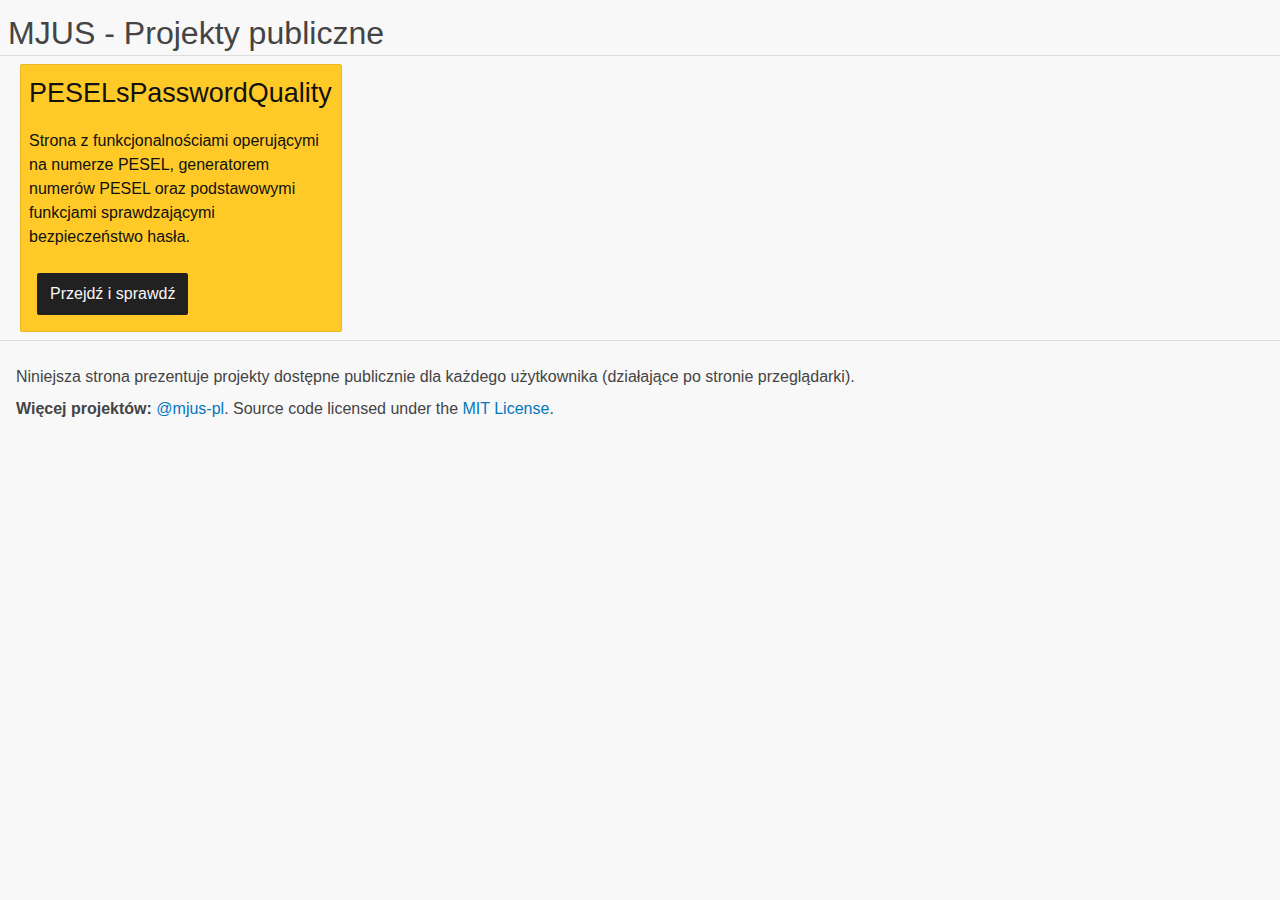
<file: index.html>
<!DOCTYPE html>
<html lang="pl">
    <head>
        <title>MJUS - Publiczne projekty</title>
        <meta http-equiv="Content-Type" content="text/html; charset=UTF-8">
        <meta name="description" content="">
        <meta name="author" content="mjusPL">
        <meta name="version" content="v=1.0">
        <meta http-equiv="X-UA-Compatible" content="IE=edge,chrome=1"/>
	    <meta name="viewport" content="width=device-width, initial-scale=1"/>
        <link rel="stylesheet" href="css\mini-default.min.css">
    </head>
    <body>
    
        <header class="sticky">
            <h1>MJUS - Projekty publiczne</h1>
        </header>
        
        <div class="container">
            <div class="row">
                <div class="card warning">
                    <h2>PESELsPasswordQuality</h2>
                    <p>Strona z funkcjonalnościami operującymi na numerze PESEL, generatorem numerów PESEL oraz podstawowymi funkcjami sprawdzającymi bezpieczeństwo hasła.</p>
                    <p><a href=".\PESELsPasswordQuality\index.html" role="button" class="inverse">Przejdź i sprawdź</a></p>
                </div>
            </div>
        </div>

        <footer>
            <p>Niniejsza strona prezentuje projekty dostępne publicznie dla każdego użytkownika (działające po stronie przeglądarki).</p>
            <p><strong>Więcej projektów: </strong> <a href="https://github.com/mjus-pl">@mjus-pl</a>. Source code licensed under the <a href="https://github.com/mjus/PESELsPasswordQuality/blob/master/LICENSE">MIT License</a>.</p>
        </footer>

    </body>
</html>
</file>
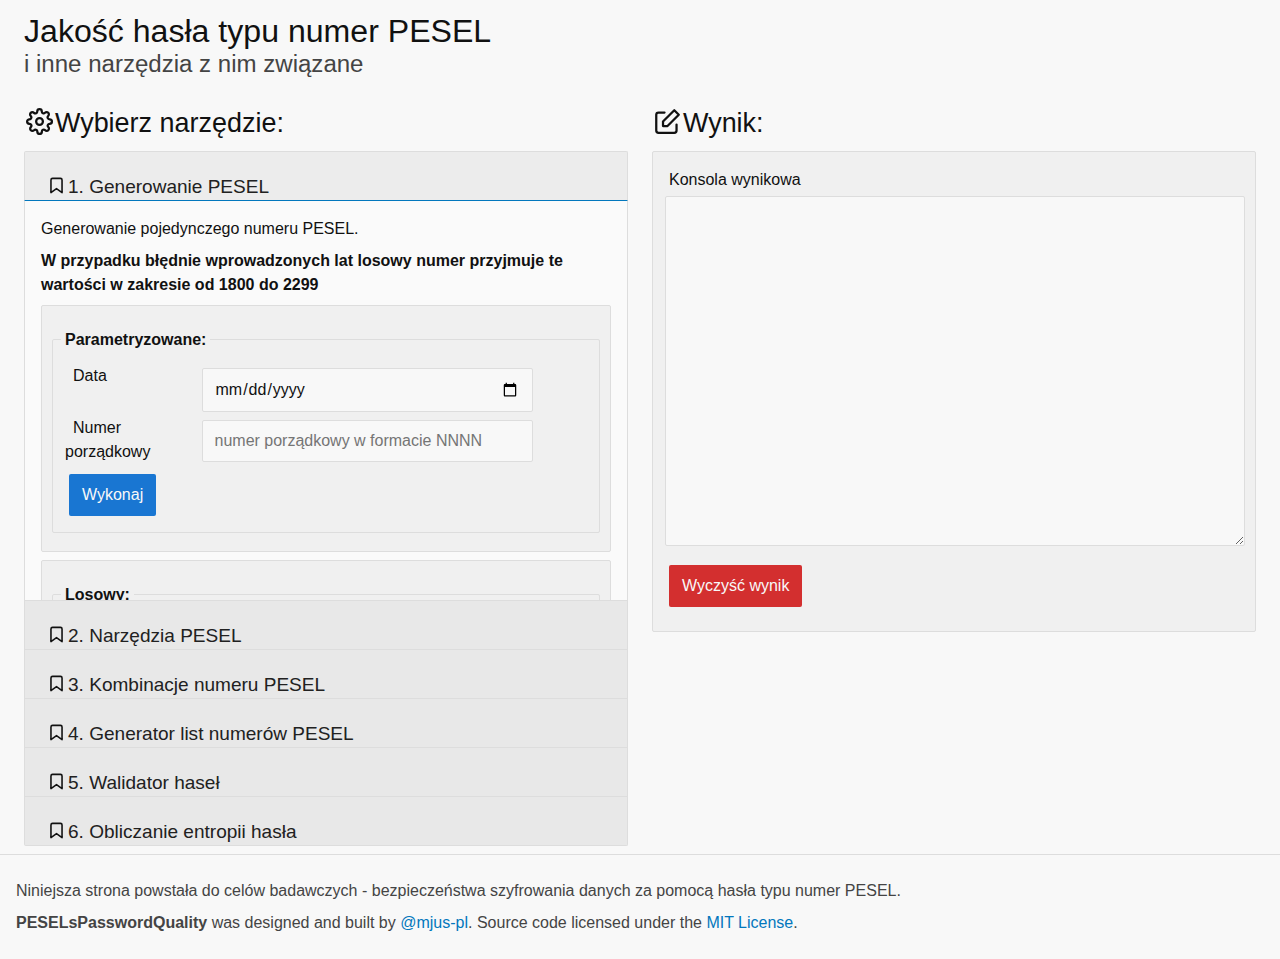
<file: PESELsPasswordQuality/index.html>
<!DOCTYPE html>
<html lang="pl">
    <head>
        <title>Jakość hasła typu numer PESEL</title>
        <meta http-equiv="Content-Type" content="text/html; charset=UTF-8">
        <meta name="description" content="Biblioteka powstała do projektu naukowego. Generuje i waliduje numer PESEL, tworzy listę numerów PESEL, a także sprawdza siłę hasła">
        <meta name="author" content="mjusPL">
        <meta name="version" content="v=1.0">
        <meta http-equiv="X-UA-Compatible" content="IE=edge,chrome=1"/>
	    <meta name="viewport" content="width=device-width, initial-scale=1"/>
        <link rel="stylesheet" href="css\mini-default.min.css">
        <style>
            textarea {font-family: monospace, monospace !important;}
        </style>
    </head>
    <body>
        <div class="container">
            <div class="row">
                <div class="col-sm-12"><h1>Jakość hasła typu numer PESEL <small>i inne narzędzia z nim związane</small></h1></div>
            </div>
        </div>
        
        <div class="container">
            <div class="row">
                <div class="col-sm-12 col-md-12 col-lg-6">
                    <h2><span class="icon-settings"></span>Wybierz narzędzie:</h2>
                    <div class="collapse">
                        <input type="radio" name="tab-group" id="tab1" checked aria-hidden="true">
                        <label for="tab1" aria-hidden="true"><h4><span class="icon-bookmark"></span>1. Generowanie PESEL</h4></label>
                        <div>
                            <p>Generowanie pojedynczego numeru PESEL.</p>
                            <p><strong>W przypadku błędnie wprowadzonych lat losowy numer przyjmuje te wartości w zakresie od 1800 do 2299</strong></p>
                            <form>
                                <fieldset>
                                    <legend class="doc">Parametryzowane:</legend>
                                    <div class="row responsive-label">
                                        <div class="col-sm-12 col-md-12 col-lg-3">
                                            <label for="sf1-date" class="doc">Data</label>
                                        </div>
                                        <div class="col-sm-12 col-md-12 col-lg">
                                            <input type="date" placeholder="data w formacie RRRR.MM.DD" id="sf1-date" style="width:85%;" class="doc">
                                        </div>
                                    </div>
                                    <div class="row responsive-label">
                                        <div class="col-sm-12 col-md-3">
                                            <label for="sf1-text" class="doc">Numer porządkowy</label>
                                        </div>
                                        <div class="col-sm-12 col-md">
                                            <input type="text" autocomplete="off" maxlength="4" minlength="4" pattern="[0-9]{4}" placeholder="numer porządkowy w formacie NNNN" id="sf1-text" style="width:85%;" class="doc">
                                        </div>
                                    </div>
                                    <input type="submit" id="genPeselParam" class="primary" value="Wykonaj" />
                                </fieldset>
                            </form>
                            <form>
                                <fieldset>
                                    <legend class="doc">Losowy:</legend>
                                    <div class="row responsive-label">
                                        <div class="col-sm-12 col-md-12 col-lg-3">
                                            <label for="sf1-dateFrom" class="doc">Rok od:</label>
                                        </div>
                                        <div class="col-sm-12 col-md-12 col-lg">
                                            <input type="text" maxlength="4" minlength="4" min="1800" max="2299" pattern="((18|19|20|21|22)[0-9][0-9])" placeholder="RRRR" id="sf1-dateFrom" style="width:85%;" class="doc">
                                        </div>
                                    </div>
                                    <div class="row responsive-label">
                                        <div class="col-sm-12 col-md-12 col-lg-3">
                                            <label for="sf1-dateTo" class="doc">Rok do:</label>
                                        </div>
                                        <div class="col-sm-12 col-md-12 col-lg">
                                            <input type="text" maxlength="4" minlength="4" min="1800" max="2299" pattern="((18|19|20|21|22)[0-9][0-9])" placeholder="RRRR" id="sf1-dateTo" style="width:85%;" class="doc">
                                        </div>
                                    </div>
                                    <input type="submit" id="genPeselRandom" class="primary" value="Wykonaj" />
                                </fieldset>
                            </form>
                        </div>

                        <input type="radio" name="tab-group" id="tab2" aria-hidden="true">
                        <label for="tab2" aria-hidden="true"><h4><span class="icon-bookmark"></span>2. Narzędzia PESEL</h4></label>
                        <div>
                            <p>Walidacja, pobranie daty urodzenia oraz płci.</p>
                            <form>
                                <fieldset>
                                    <legend class="doc">Podaj numer PESEL:</legend>
                                    <div class="row responsive-label">
                                        <div class="col-sm-12 col-md-12 col-lg-3">
                                            <label for="sf2-pesel" class="doc">PESEL:</label>
                                        </div>
                                        <div class="col-sm-12 col-md-12 col-lg">
                                            <input type="text" autocomplete="off" maxlength="11" minlength="11" pattern="[0-9]{11}" placeholder="Pełny numer PESEL" id="sf2-pesel" style="width:85%;" class="doc">
                                        </div>
                                    </div>
                                    <input type="submit" id="PeselInfo" class="primary" value="Wykonaj" />
                                </fieldset>
                            </form>
                            <p>Generowanie sumy kontrolnej.</p>
                            <form>
                                <fieldset>
                                    <legend class="doc">Podaj numer PESEL:</legend>
                                    <div class="row responsive-label">
                                        <div class="col-sm-12 col-md-12 col-lg-3">
                                            <label for="sf2-pesel10" class="doc">PESEL:</label>
                                        </div>
                                        <div class="col-sm-12 col-md-12 col-lg">
                                            <input type="text" autocomplete="off" maxlength="10" minlength="10" pattern="[0-9]{10}" placeholder="10 cyfr numeru PESEL" id="sf2-pesel10" style="width:85%;" class="doc">
                                        </div>
                                    </div>
                                    <input type="submit" id="PeselControl" class="primary" value="Wykonaj" />
                                </fieldset>
                            </form>
                        </div>

                        <input type="radio" name="tab-group" id="tab3" aria-hidden="true">
                        <label for="tab3" aria-hidden="true"><h4><span class="icon-bookmark"></span>3. Kombinacje numeru PESEL</h4></label>
                        <div>
                            <p>Oblicza ilość możliwych kombinacji numeru PESEL dla danego zakresu danych.</p>
                            <form>
                                <div class="row responsive-label">
                                    <div class="col-sm-12 col-md-12 col-lg-3">
                                        <label for="sf3-gender" class="doc">Płeć znana:</label>
                                    </div>
                                    <div class="col-sm-12 col-md-12 col-lg">
                                        <input type="checkbox" autocomplete="off" id="sf3-gender" class="doc">
                                    </div>
                                </div>
                                <div class="row responsive-label">
                                    <div class="col-sm-12 col-md-12 col-lg-3">
                                        <label for="sf3-dateFrom" class="doc">Data od:</label>
                                    </div>
                                    <div class="col-sm-12 col-md-12 col-lg">
                                        <input type="date" placeholder="data w formacie RRRR.MM.DD" id="sf3-dateFrom" style="width:85%;" class="doc">
                                    </div>
                                </div>
                                <div class="row responsive-label">
                                    <div class="col-sm-12 col-md-12 col-lg-3">
                                        <label for="sf3-dateTo" class="doc">Data do:</label>
                                    </div>
                                    <div class="col-sm-12 col-md-12 col-lg">
                                        <input type="date" placeholder="data w formacie RRRR.MM.DD" id="sf3-dateTo" style="width:85%;" class="doc">
                                    </div>
                                </div>
                                <input type="submit" id="PeselCombination" class="primary" value="Wykonaj" />
                            </form>
                        </div>

                        <input type="radio" name="tab-group" id="tab4" aria-hidden="true">
                        <label for="tab4" aria-hidden="true"><h4><span class="icon-bookmark"></span>4. Generator list numerów PESEL</h4></label>
                        <div>
                            <p>Przykład generowania list numerów PESEL. <strong>Uwaga!</strong> Umożliwia wygenerowanie wyłącznie dla jednego miesiąca wybranego roku.</p>
                            <p><em>Wartości Prefiks oraz Sufiks mogą być puste - ułatwiają one utworzenie właściwego słownika.</em></p>
                            <form>
                                <div class="row responsive-label">
                                    <div class="col-sm-12 col-md-12 col-lg-3">
                                        <label for="sf4-date" class="doc">Rok:</label>
                                    </div>
                                    <div class="col-sm-12 col-md-12 col-lg">
                                        <input type="text" autocomplete="off" maxlength="4" minlength="4" min="1800" max="2299" pattern="((18|19|20|21|22)[0-9][0-9])" placeholder="RRRR" id="sf4-date" style="width:85%;" class="doc">
                                    </div>
                                </div>
                                <div class="row responsive-label">
                                    <div class="col-sm-12 col-md-3">
                                        <label for="sf4-month" class="doc">Miesiąc:</label>
                                    </div>
                                    <div class="col-sm-12 col-md">
                                        <select id="sf4-month" style="width:85%;" class="doc">
                                            <option value="0">Styczeń</option>
                                            <option value="1">Luty</option>
                                            <option value="2">Marzec</option>
                                            <option value="3">Kwiecień</option>
                                            <option value="4">Maj</option>
                                            <option value="5">Czerwiec</option>
                                            <option value="6">Lipiec</option>
                                            <option value="7">Sierpień</option>
                                            <option value="8">Wrzesień</option>
                                            <option value="9">Październik</option>
                                            <option value="10">Listopad</option>
                                            <option value="11">Grudzień</option>
                                        </select>
                                    </div>
                                </div>
                                <div class="row responsive-label">
                                    <div class="col-sm-12 col-md-3">
                                        <label for="sf4-gender" class="doc">Płeć:</label>
                                    </div>
                                    <div class="col-sm-12 col-md">
                                        <select id="sf4-gender" style="width:85%;" class="doc">
                                            <option value="A">Dowolna</option>
                                            <option value="M">Mężczyzna</option>
                                            <option value="F">Kobieta</option>
                                        </select>
                                    </div>
                                </div>
                                <div class="row responsive-label">
                                    <div class="col-sm-12 col-md-3">
                                        <label for="sf4-prefix" class="doc">Prefiks</label>
                                    </div>
                                    <div class="col-sm-12 col-md">
                                        <input type="text" autocomplete="off" placeholder="prefiks np. AA." id="sf4-prefix" style="width:85%;" class="doc">
                                    </div>
                                </div>
                                <div class="row responsive-label">
                                    <div class="col-sm-12 col-md-3">
                                        <label for="sf4-suffix" class="doc">Sufiks</label>
                                    </div>
                                    <div class="col-sm-12 col-md">
                                        <input type="text" autocomplete="off" placeholder="sufiks np. .123" id="sf4-suffix" style="width:85%;" class="doc">
                                    </div>
                                </div>
                                <input type="submit" id="genPeselList" class="primary" value="Wykonaj" />
                            </form>
                        </div>

                        <input type="radio" name="tab-group" id="tab5" aria-hidden="true">
                        <label for="tab5" aria-hidden="true"><h4><span class="icon-bookmark"></span>5. Walidator haseł</h4></label>
                        <div>
                            <p>Hasła nie są nigdzie zapisywane, ani przesyłane.</p>
                            <form>
                                <div class="row responsive-label">
                                    <div class="col-sm-12 col-md-12 col-lg-3">
                                        <label for="sf5-haslo" class="doc">Hasło:</label>
                                    </div>
                                    <div class="col-sm-12 col-md-12 col-lg">
                                        <input type="password" autocomplete="off" placeholder="hasło" id="sf5-haslo" style="width:85%;" class="doc">
                                    </div>
                                </div>
                                <input type="submit" id="PassCheck" class="primary" value="Wykonaj" />
                            </form>
                        </div>

                        <input type="radio" name="tab-group" id="tab6" aria-hidden="true">
                        <label for="tab6" aria-hidden="true"><h4><span class="icon-bookmark"></span>6. Obliczanie entropii hasła</h4></label>
                        <div>
                            <p>Proszę podać ilość znaków z każdej z grup.</p>
                            <p><strong>Hasło jest bezpieczne, jeśli entropia wynosi powyżej 50 bitów.</strong></p>
                            <form>
                                <div class="row responsive-label">
                                    <div class="col-sm-12 col-md-12 col-lg-3">
                                        <label for="sf6-lower" class="doc">małe litery:</label>
                                    </div>
                                    <div class="col-sm-12 col-md-12 col-lg">
                                        <input type="text" autocomplete="off" maxlength="4" pattern="[0-9]{0,4}" placeholder="małe litery" id="sf6-lower" value="0" style="width:85%;" class="doc">
                                    </div>
                                </div>
                                <div class="row responsive-label">
                                    <div class="col-sm-12 col-md-12 col-lg-3">
                                        <label for="sf6-upper" class="doc">duże litery:</label>
                                    </div>
                                    <div class="col-sm-12 col-md-12 col-lg">
                                        <input type="text" autocomplete="off" maxlength="4" pattern="[0-9]{0,4}" placeholder="duże litery" id="sf6-upper" value="0" style="width:85%;" class="doc">
                                    </div>
                                </div>
                                <div class="row responsive-label">
                                    <div class="col-sm-12 col-md-12 col-lg-3">
                                        <label for="sf6-digit" class="doc">cyfry:</label>
                                    </div>
                                    <div class="col-sm-12 col-md-12 col-lg">
                                        <input type="text" autocomplete="off" maxlength="4" pattern="[0-9]{0,4}" placeholder="cyfry" id="sf6-digit" value="0" style="width:85%;" class="doc">
                                    </div>
                                </div>
                                <div class="row responsive-label">
                                    <div class="col-sm-12 col-md-12 col-lg-3">
                                        <label for="sf6-special" class="doc">znaki specjalne:</label>
                                    </div>
                                    <div class="col-sm-12 col-md-12 col-lg">
                                        <input type="text" autocomplete="off" maxlength="4" pattern="[0-9]{0,4}" placeholder="znaki specjalne" id="sf6-special" value="0" style="width:85%;" class="doc">
                                    </div>
                                </div>
                                <input type="submit" id="PassEntropy" class="primary" value="Wykonaj" />
                            </form>
                        </div>
                    </div>
                </div>
                <div class="col-sm-12 col-md-12 col-lg-6">
                    <h2><span class="icon-edit"></span>Wynik:</h2>
                    <form>
                        <label>Konsola wynikowa
                        <textarea class="doc" style="width: 99%; min-height: 350px;"></textarea></label>
                        <input type="reset" class="secondary" value="Wyczyść wynik" />
                    </form>
                </div>
            </div>
        </div>

        <footer>
            <p>Niniejsza strona powstała do celów badawczych - bezpieczeństwa szyfrowania danych za pomocą hasła typu numer PESEL.</p>
            <p><strong>PESELsPasswordQuality</strong> was designed and built by <a href="https://github.com/mjus-pl" target="_blank">@mjus-pl</a>. Source code licensed under the <a href="https://github.com/mjus/PESELsPasswordQuality/blob/master/LICENSE">MIT License</a>.</p>
        </footer>

        <script src="js\PESELsPasswordQuality.js?v=0.1"></script>
        <script src="js\page.js"></script>
    </body>
</html>
</file>
